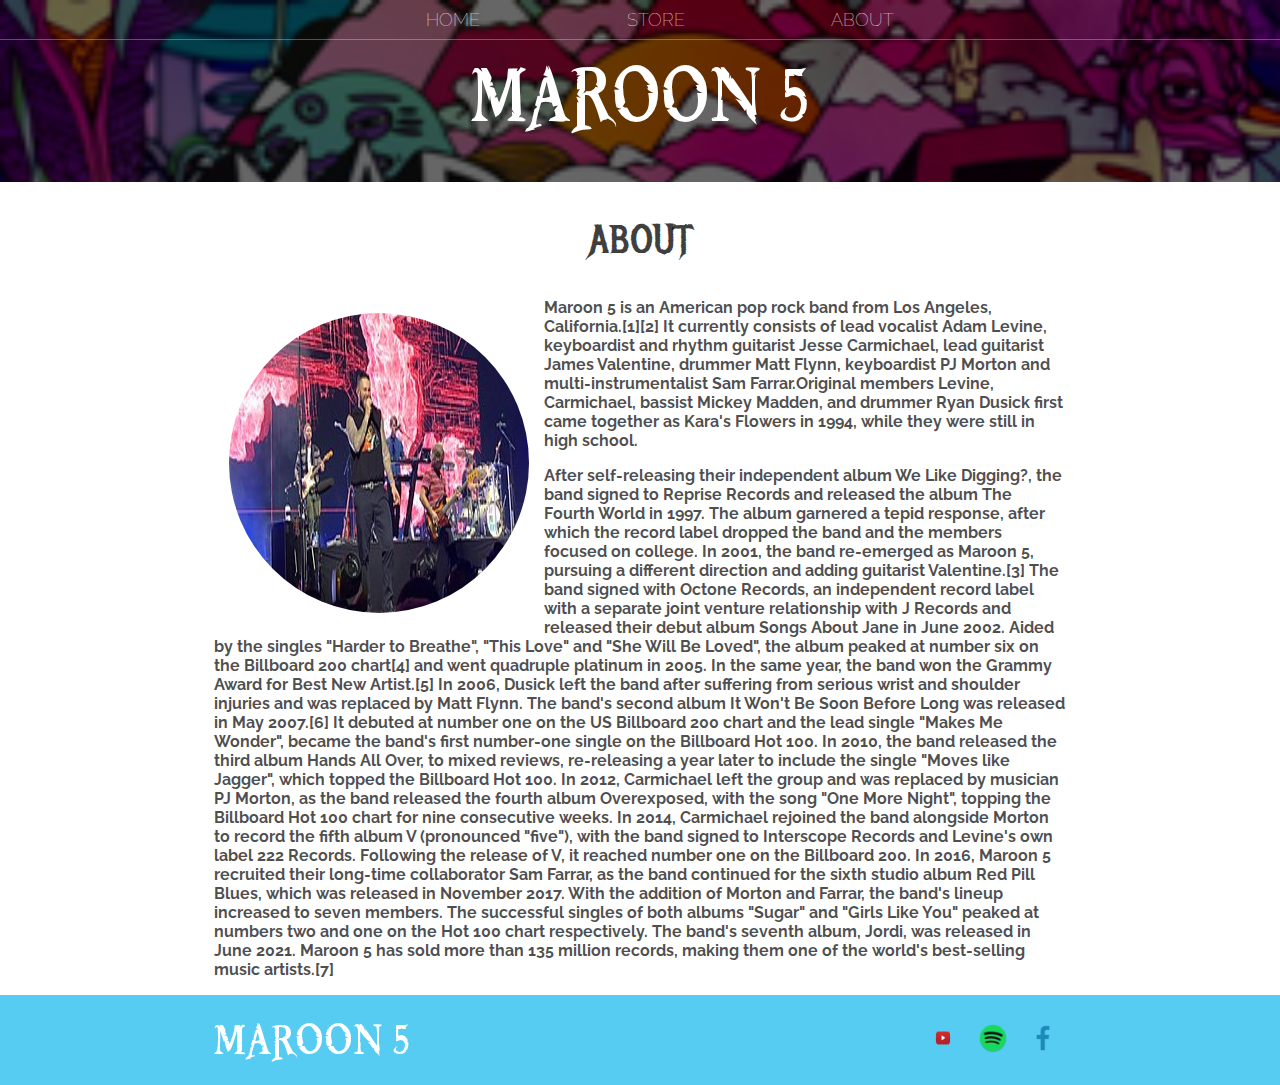
<file: Index.html>
<!DOCTYPE html>
<html>
    <head>
        <title>MAROON 5 | HOME</title>
        <link rel="stylesheet" href="styles.css">
    </head>
    <body>
        <header class="main-header">
            <nav class="nav main-nav">
                <ul>
                    <li><a href="Index.html">HOME</a></li>
                    <li><a href="Store.html">STORE</a></li>
                    <li><a href="About.html">ABOUT</a></li>
                </ul>
            </nav>  
            <h1 class="band-name band-name-large">MAROON 5</h1>
        </header>
        <section class="content-section container">
            <h2 class="section-header">ABOUT</h2>
            <img class="about-band-image" src="images/M5.jpg">
            <p>
                Maroon 5 is an American pop rock band from Los Angeles, California.[1][2] It currently consists of lead vocalist Adam Levine,
                 keyboardist and rhythm guitarist Jesse Carmichael, lead guitarist James Valentine, drummer Matt Flynn, keyboardist PJ Morton and 
                 multi-instrumentalist Sam Farrar.Original members Levine, Carmichael, bassist Mickey Madden, and drummer Ryan Dusick first came
                  together as Kara's Flowers in 1994, while they were still in high school.</p>

<p>
After self-releasing their independent album We Like Digging?, the band signed to Reprise Records and released 
the album The Fourth World in 1997. The album garnered a tepid response, after which the record label dropped the 
band and the members focused on college. In 2001, the band re-emerged as Maroon 5, pursuing a different direction 
and adding guitarist Valentine.[3] The band signed with Octone Records, an independent record label with a separate 
joint venture relationship with J Records and released their debut album Songs About Jane in June 2002. Aided by the 
singles "Harder to Breathe", "This Love" and "She Will Be Loved", the album peaked at number six on the Billboard 200 
chart[4] and went quadruple platinum in 2005. In the same year, the band won the Grammy Award for Best New Artist.[5] 
In 2006, Dusick left the band after suffering from serious wrist and shoulder injuries and was replaced by Matt Flynn.

The band's second album It Won't Be Soon Before Long was released in May 2007.[6] It debuted at number one on the US 
Billboard 200 chart and the lead single "Makes Me Wonder", became the band's first number-one single on the Billboard
 Hot 100. In 2010, the band released the third album Hands All Over, to mixed reviews, re-releasing a year later to include 
 the single "Moves like Jagger", which topped the Billboard Hot 100. In 2012, Carmichael left the group and was replaced 
 by musician PJ Morton, as the band released the fourth album Overexposed, with the song "One More Night", topping the Billboard 
 Hot 100 chart for nine consecutive weeks.

In 2014, Carmichael rejoined the band alongside Morton to record the fifth album V (pronounced "five"), with the band signed to 
Interscope Records and Levine's own label 222 Records. Following the release of V, it reached number one on the Billboard 200. In 2016,
 Maroon 5 recruited their long-time collaborator Sam Farrar, as the band continued for the sixth studio album Red Pill Blues, which was
  released in November 2017. With the addition of Morton and Farrar, the band's lineup increased to seven members. The successful singles
   of both albums "Sugar" and "Girls Like You" peaked at numbers two and one on the Hot 100 chart respectively. The band's seventh album,
    Jordi, was released in June 2021. Maroon 5 has sold more than 135 million records, making them one of the world's best-selling music artists.[7]
            </p>
        </section>
        <footer class="main-footer">
            <div class="container main-footer-container">
            <h3 class="band-name">MAROON 5</h3>
            <ul class="nav footer-nav">
                <li> <a href="https://www.youtube.com/watch?v=dQw4w9WgXcQ" target="_blank">
                    <img src="images/yt.png"
                    width="30">
                </a>
            </li>
                <li> <a href="https://www.youtube.com/watch?v=dQw4w9WgXcQ" target="_blank">
                    <img src="images/sp.png"
                    width="30">
                </a>
            </li>
                <li> <a href="https://www.youtube.com/watch?v=dQw4w9WgXcQ" target="_blank">
                    <img src="images/fb.png"
                    width="30">
                </a>
            </li>
            </ul>
          </div>
        </footer>
    </body>
</html>
</file>
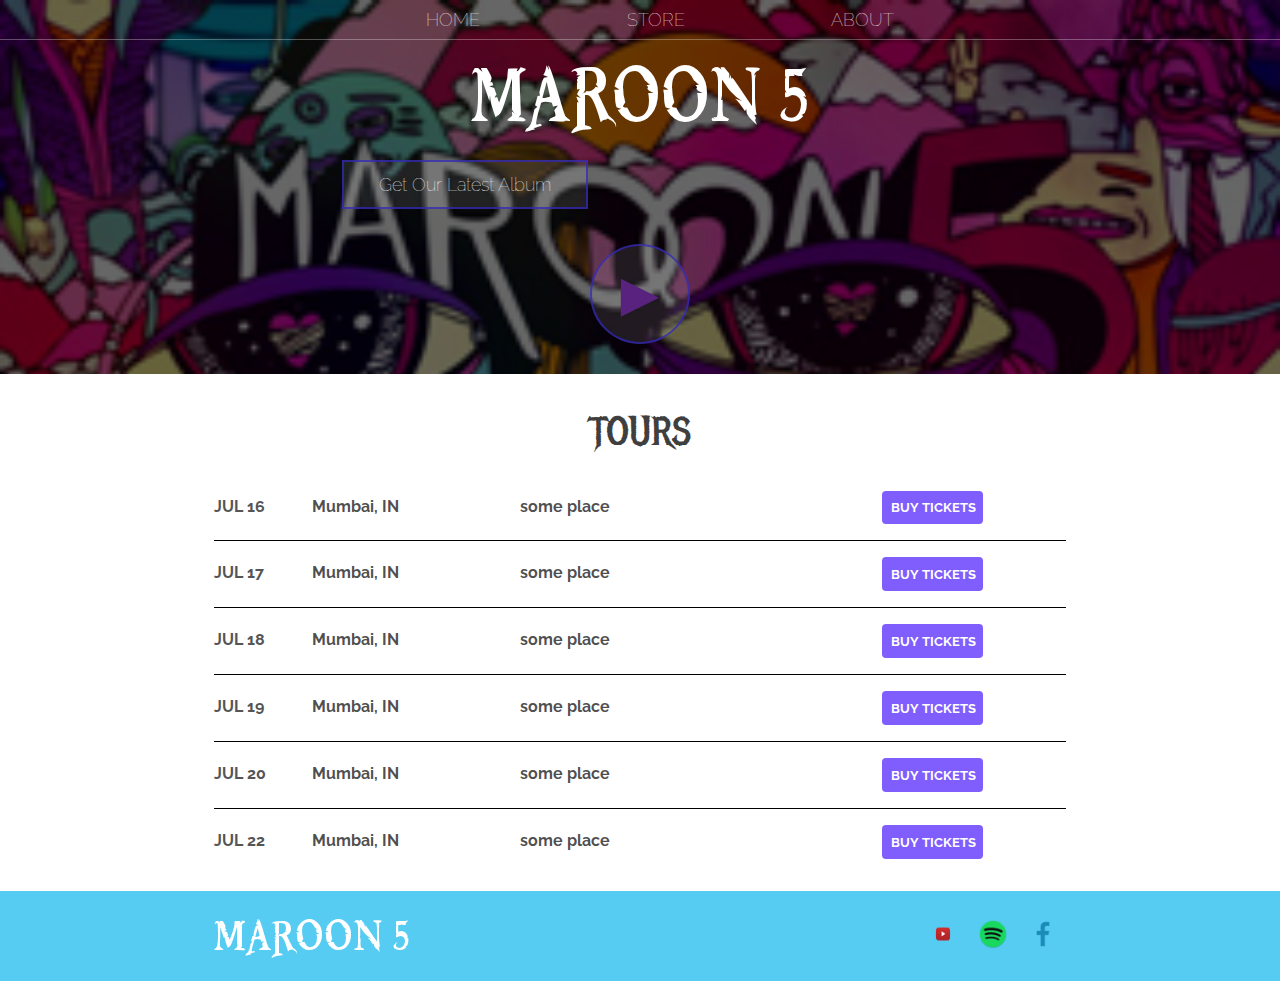
<file: About.html>
<!DOCTYPE html>
<html>
    <head>
        <title>MAROON 5 | ABOUT</title>
        <meta name="description" content="this is the description">
        <link rel="stylesheet" href="styles.css">
    </head>
    <body>
        <header class="main-header">
            <nav class="nav main-nav">
                <ul>
                    <li><a href="Index.html">HOME</a></li>
                    <li><a href="Store.html">STORE</a></li>
                    <li><a href="About.html">ABOUT</a></li>
                </ul>
            </nav>
            
            <h1 class="band-name band-name-large">MAROON 5</h1>
            <div class="container">
            <button class="btn btn-header" type="button">Get Our Latest Album</button>
            </div>
            <button class="btn btn-header btn-play" type="button">&#9658</button>
        </header>
         <section class="content-section container">
             <h2 class="section-header">TOURS</h2>
            
                 <div class="tour-row">
                     <span class="tour-item tour-date">JUL 16</span> 
                     
                     <span class="tour-item tour-city">Mumbai, IN</span>
                    
                     <span class="tour-item tour-arena">some place</span>
                     
                     <button type="button" class="btn 
                     tour-item tour-btn btn-primary"> BUY TICKETS</button>
                 </div>
                 
             
             
                <div class="tour-row">
                    <span class="tour-item tour-date">JUL 17</span> 
                    
                    <span class="tour-item tour-city">Mumbai, IN</span>
                    
                    <span class="tour-item tour-arena"> some place</span>
                    
                    <button type="button"  class="btn  
                    tour-item tour-btn btn-primary"> BUY TICKETS</button>
                </div>
                
            </div>
            
                <div class="tour-row">
                    <span class="tour-item tour-date">JUL 18</span> 
                    
                    <span class="tour-item tour-city">Mumbai, IN</span>
                    
                    <span class="tour-item tour-arena">some place</span>
                    
                    <button type="button" class="btn  
                    tour-item tour-btn btn-primary"> BUY TICKETS</button>
                </div>
                
            </div>
            
                <div class="tour-row">
                    <span class="tour-item tour-date">JUL 19</span> 
                    
                    <span class="tour-item tour-city">Mumbai, IN</span>
                    
                    <span class="tour-item tour-arena">some place</span>
                    
                    <button type="button" class="btn  
                    tour-item tour-btn btn-primary"> BUY TICKETS</button>
                </div>
            
            
                <div class="tour-row">
                    <span class="tour-item tour-date">JUL 20</span> 
                    
                    <span class="tour-item tour-city">Mumbai, IN</span>
                  
                    <span class="tour-item tour-arena">some place</span>
                   
                    <button type="button" class="btn  
                    tour-item tour-btn btn-primary"> BUY TICKETS</button>
                </div>
                
                <div class="tour-row">
                    <span class="tour-item tour-date">JUL 22</span> 
                    
                    <span class="tour-item tour-city">Mumbai, IN</span>
                  
                    <span class="tour-item tour-arena">some place</span>
                   
                    <button type="button" class="btn  
                    tour-item tour-btn btn-primary"> BUY TICKETS</button>
                </div>
                
            
         </section>
         <footer class="main-footer">
            <div class="container main-footer-container">
            <h3 class="band-name">MAROON 5</h3>
            <ul class="nav footer-nav">
                <li> <a href="https://www.youtube.com/watch?v=dQw4w9WgXcQ" target="_blank">
                    <img src="images/yt.png"
                    width="30">
                </a>
            </li>
                <li> <a href="https://www.youtube.com/watch?v=dQw4w9WgXcQ" target="_blank">
                    <img src="images/sp.png"
                    width="30">
                </a>
            </li>
                <li> <a href="https://www.youtube.com/watch?v=dQw4w9WgXcQ" target="_blank">
                    <img src="images/fb.png"
                    width="30">
                </a>
            </li>
            </ul>
          </div>
        </footer>
    </body>
</html>
</file>
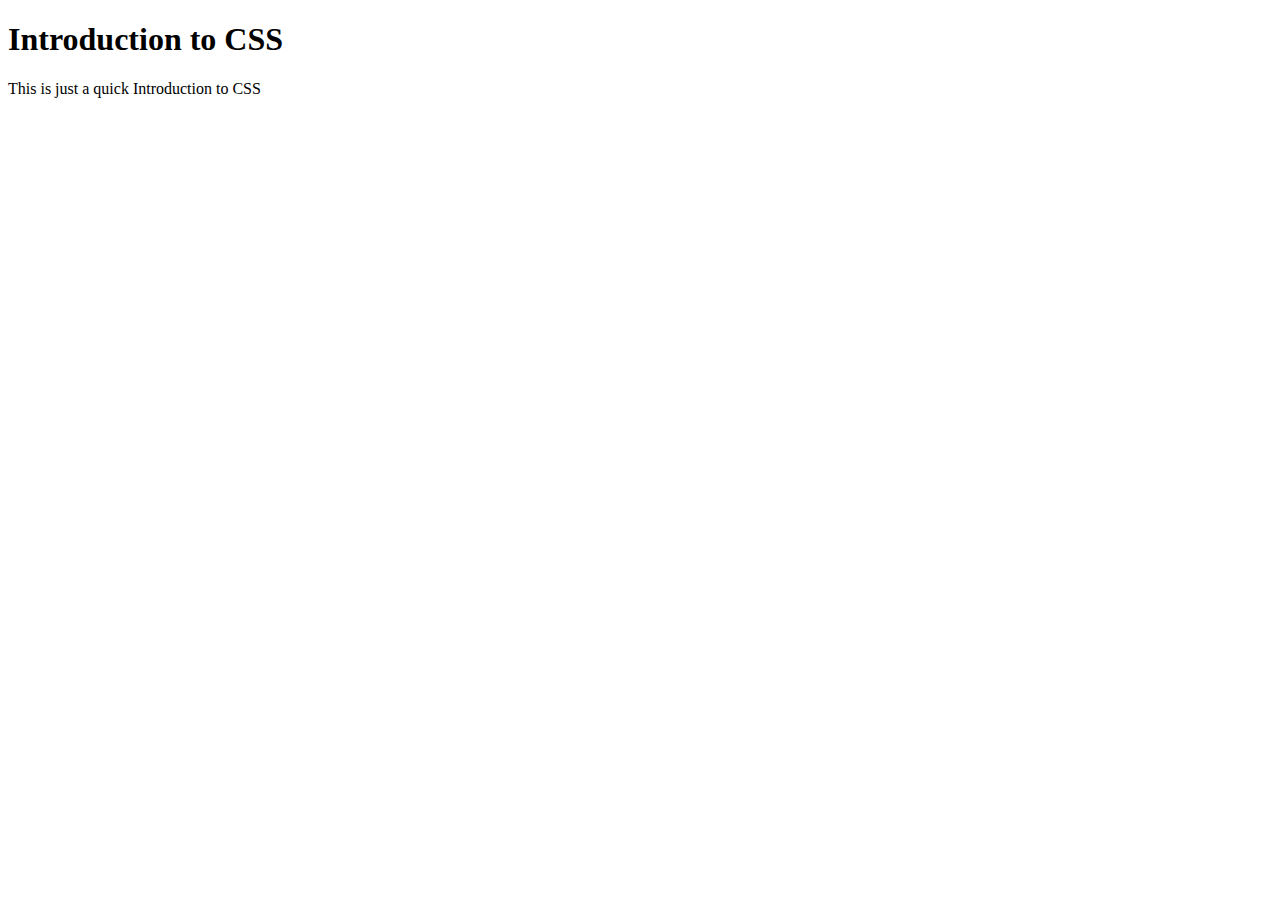
<file: index-css.html>
<!DOCTYPE html>
<html>
    <head>
        <title>CSS TRIAL</title>
       
    </head>
    <body>
        <h1 class="blue">Introduction to CSS</h1>
        <p>This is just a quick Introduction to CSS</p>
    </body>
</html>
</file>
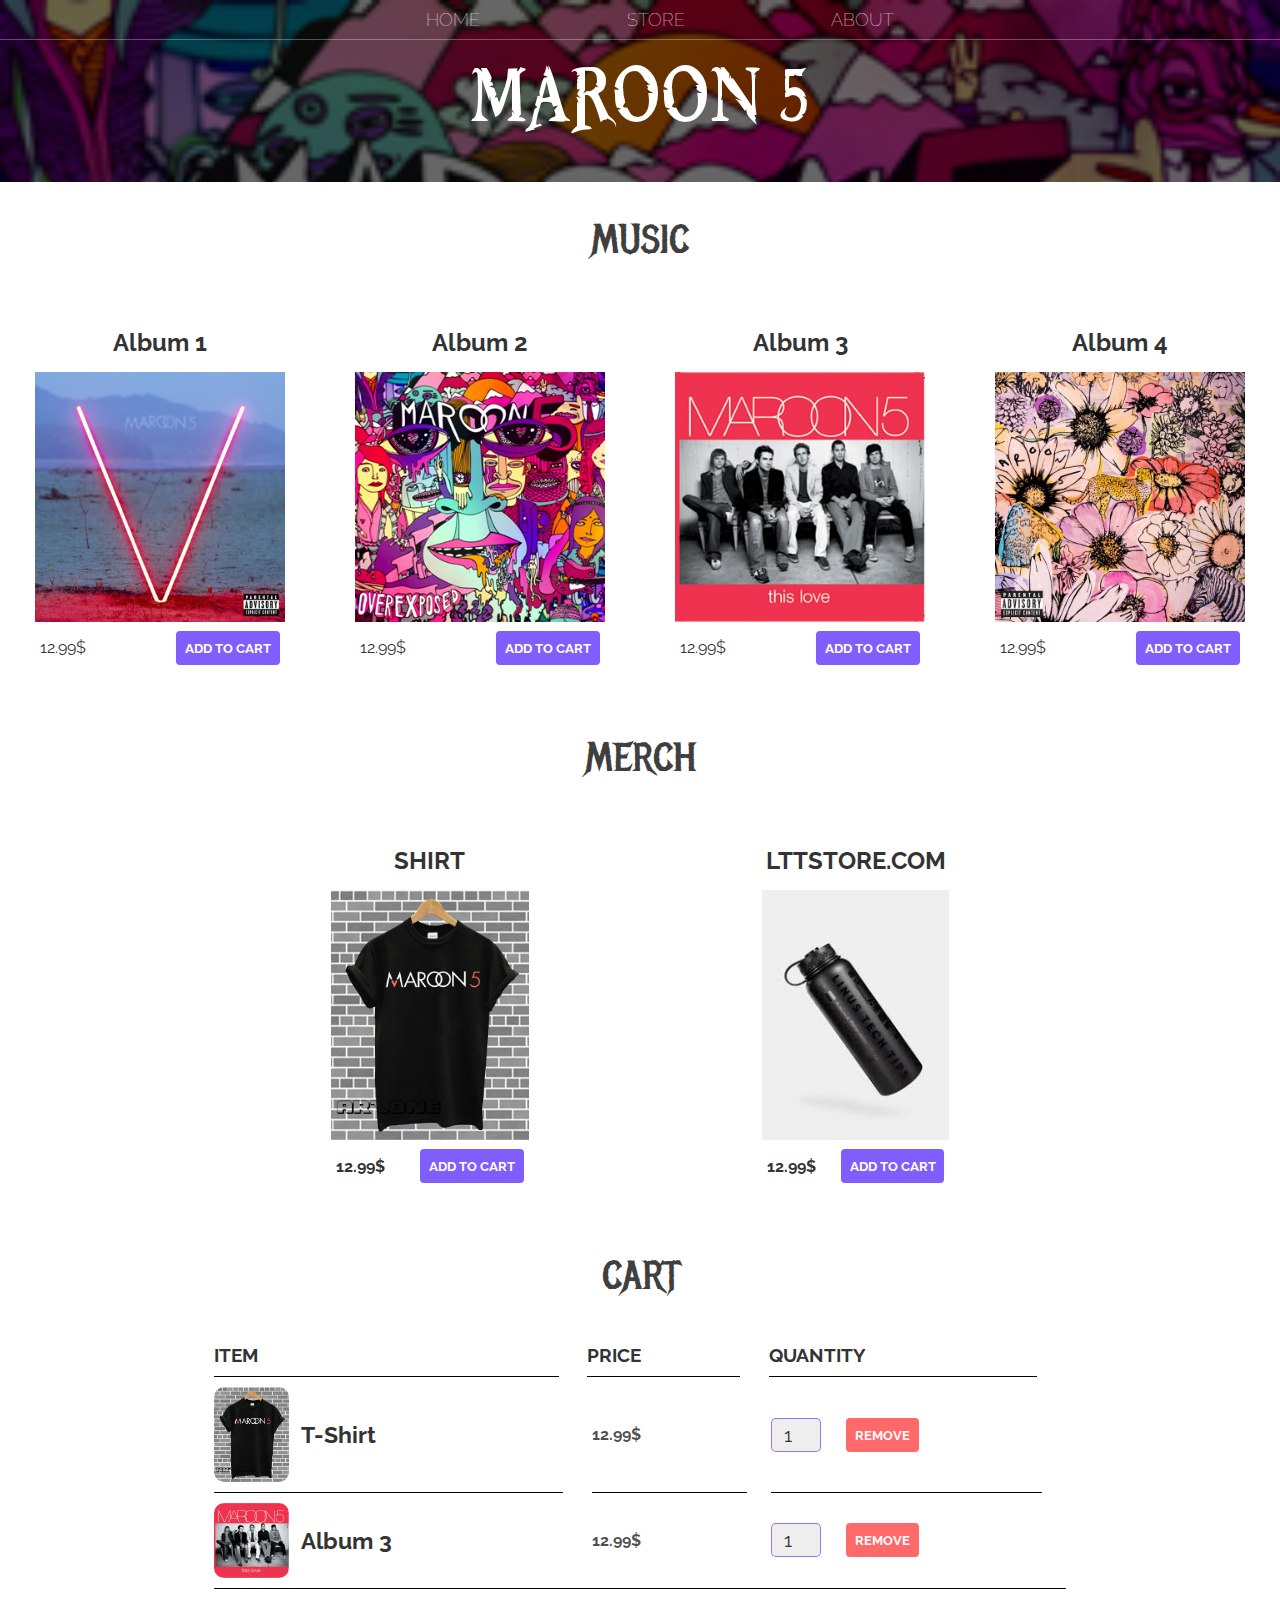
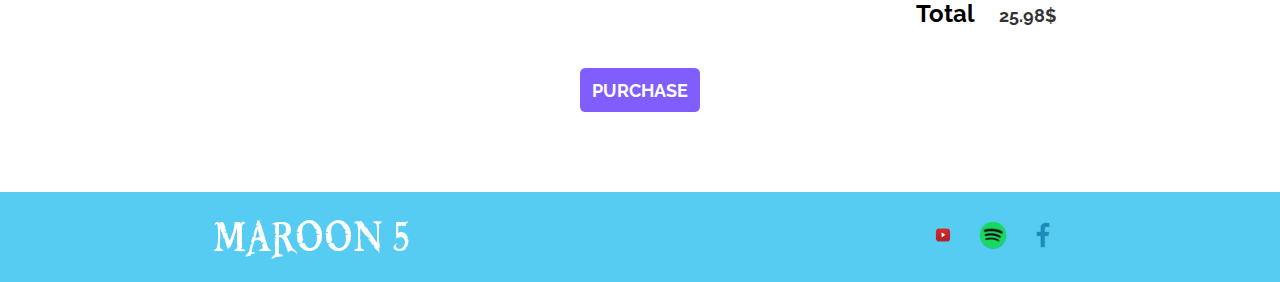
<file: Store.html>
<!DOCTYPE html>
<html>
    <head>
        <title>MAROON 5 | STORE</title>
        <meta name="description" content="this is the description">
        <link rel="stylesheet" href="styles.css">
    </head>
    <body>
        <header class="main-header">
            <nav class="nav main-nav">
                <ul>
                    <li><a href="Index.html">HOME</a></li>
                    <li><a href="Store.html">STORE</a></li>
                    <li><a href="About.html">ABOUT</a></li>
                </ul>
            </nav>  
            <h1 class="band-name band-name-large">MAROON 5</h1>
        </header>
     <section>
          <h2 class="section-header">MUSIC</h2>
            <div class="shop-items">
            <div class="shop-item">
                
                    <span class="shop-item-title">Album 1</span>
                    
                    <img class="shop-item-image" src="images/1.jpg"
                    >
                    <div class="shop-item-details">
                        <span class="shop-item-price">12.99$</span>
                        <button class="btn btn-primary shop-item-button" type="button">ADD TO CART</button>
                    </div>
            </div>
            
            <div class="shop-item">
            
                <span class="shop-item-title">Album 2</span>
                
                    <img class="shop-item-image" src="images/2.png">
                    <div class="shop-item-details">
                        <span class="shop-item-price">12.99$</span>
                        <button class="btn btn-primary shop-item-button" type="button">ADD TO CART</button>
                </div>
            </div>
            <div class="shop-item">
                
                <span class="shop-item-title">Album 3</span>
                
                    <img class="shop-item-image" src="images/3.png">
                    <div class="shop-item-details">
                        <span class="shop-item-price">12.99$</span>
                        <button class="btn btn-primary shop-item-button" type="button">ADD TO CART</button>
                </div>
            </div>
            <div class="shop-item">
                
                <span class="shop-item-title">Album 4</span>
                
                    <img class="shop-item-image" src="images/4.webp">
                    <div class="shop-item-details">
                        <span class="shop-item-price">12.99$</span>
                        <button class="btn btn-primary shop-item-button" type="button">ADD TO CART</button>
                </div>
            </div>
        </div>
     </section>

    
     <section class="container content-section">
        <h2 class="section-header">MERCH</h2>
        <div class="shop-items">
        <div class="shop-item">
            
                <span class="shop-item-title">SHIRT</span>
              
                <img class="shop-item-image" src="images/m1.jpg">
                <div class="shop-item-details">
                    <span class="shop-item-price">12.99$</span>
                    <button class="btn btn-primary shop-item-button" type="button">ADD TO CART</button>
               </div>
        </div>
        <div class="shop-item">
            
                <span class="shop-item-title">LTTSTORE.COM</span>
             
                <img class="shop-item-image" src="images/m2.jpg">
                <div class="shop-item-details">
                    <span class="shop-item-price">12.99$</span>
                    <button class="btn btn-primary shop-item-button" type="button">ADD TO CART</button>
               </div>
        </div>
    </div>
     </section>


     <section class="container content-section">
        <h2 class="section-header">CART</h2>
        <div class="cart-items">
            <div class="cart-row">
                <span class="cart-item cart-header cart-column">ITEM</span>
                
                <span class="cart-price cart-header cart-column">PRICE</span>
            
                <span class="cart-quantity cart-header cart-column">QUANTITY</span>
            </div>
            <div class="cart-row">
                <div class="cart-item cart-column">
                <img class="cart-item-image" src="images/m1.jpg" width="50">
                
                <span class="cart-item-title">T-Shirt</span>
            </div>
            
                <span class="cart-price cart-column">12.99$</span>
            <div class="cart-quantity cart-column">
                <input class="cart-quantity-input" type="number" value="1">
                <button class="btn btn-danger" type="button">REMOVE</button>
            </div>
            </div>
            <div class="cart-row">
                <div class="cart-item cart-column">
                <img class="cart-item-image" src="images/3.png" width="50">
            
                <span class="cart-item-title">Album 3</span>
            </div>
                <span class="cart-price cart-column">12.99$</span>
                
                <div class="cart-quantity cart-column">
                <input class="cart-quantity-input" type="number" value="1">
                <button class="btn btn-danger" type="button">REMOVE</button>
            </div>
            </div>
    </div>

        <div class="cart-total">
            <span class="cart-total-title">Total</span>
            <span class="cart-total-price">25.98$</span>
        </div>
        
            <button class="btn btn-primary btn-purchase" role="button">PURCHASE</button>
        
     </section>    
     <footer class="main-footer">
        <div class="container main-footer-container">
        <h3 class="band-name">MAROON 5</h3>
        <ul class="nav footer-nav">
            <li> <a href="https://www.youtube.com/watch?v=dQw4w9WgXcQ" target="_blank">
                <img src="images/yt.png"
                width="30">
            </a>
        </li>
            <li> <a href="https://www.youtube.com/watch?v=dQw4w9WgXcQ" target="_blank">
                <img src="images/sp.png"
                width="30">
            </a>
        </li>
            <li> <a href="https://www.youtube.com/watch?v=dQw4w9WgXcQ" target="_blank">
                <img src="images/fb.png"
                width="30">
            </a>
        </li>
        </ul>
      </div>
    </footer>
    </body>
</html>
</file>
<file: styles.css>
@import url('https://fonts.googleapis.com/css2?family=Raleway&display=swap');
@import url('https://fonts.googleapis.com/css2?family=Metal+Mania&display=swap');

@font-face {
    font-family: "Booter - Zero Zero";
    src: url("fonts/Booter\ -\ Zero\ Zero.woff")format("woff");
    font-weight: normal;
    font-style: normal;
}
*{
    box-sizing: border-box;
    font-family: Raleway;
}
html,body{
    margin: 0;
    padding: 0;
}

.nav ul{
    margin: 0;   
}
.nav li{
    display: inline;
}
.nav a{
    display: inline-block;
    padding: 0.5em;
    color: white;
    text-decoration: none;
}
.nav a:hover{
    background-color: rgba(255, 255, 255, .3);
}
.main-nav {
    text-align: center;
    font-size: 1.1em;
    font-weight: lighter;
    border-bottom: 1px solid rgba(255, 255 ,255 , .3);
}
.main-nav li{
    padding: 0 5%;
}
.main-header{
    background-color: rgba(0 ,0 ,0 ,.6);
    background-image: url("images/2.png");
    background-blend-mode: multiply;
    background-size: cover;
    padding-bottom: 30px;
}
.band-name{
    text-align: center;
    margin: 0;
    font-size: 4em;
    font-family:"Booter - Zero Zero";
    color: white;
    font-weight: normal;
}
.band-name-large{
    font-size: 7em;
}
.content-section{
    margin: 1em;
    color: rgba(0 ,0 ,0 ,.7);
    font-weight: bolder;
}
.container{
    max-width: 900px;
    margin: 0 auto;
    padding:  0 1.5em;
}
.section-header{
    font-family: "Metal Mania";
    font-weight: normal;
    color: rgba(0, 0, 0, 0.75);
    text-align: center;
    font-size: 2.5em;
}
.about-band-image{
    float: left;
    height: 300px;
    width: 300px;
    margin: 15px;
    border-radius: 50%;
   
}
.main-footer{
    background-color: #56CCF2;
    color: white;
    padding: .25em 0;
}

.main-footer-container{
    display: flex;
    align-items: center;
}
.main-footer-container ul{
    flex-grow: 1;
    text-align: end;
}
.fotter-nav li{
    padding:  0 .5em;
}
.footer-nav img{
    width: 30px;
    height: 30px;
}
.btn{
    text-align: center;
    vertical-align: middle;
    padding: .67em;
    cursor: pointer;
}
.btn-header{
    margin: .5em 15% 2em 15%;
    color: white;
    border: 2px solid rgba(49, 40, 182, 0.753);
    background-color: rgba(255, 255, 255, 0.1);
    border-radius: 0;
    font-size: 1.1em;
    font-weight: lighter;
    padding-left: 2em;
    padding-right: 2em;
}
.btn-header:hover{
    background-color: rgba(255, 255, 255, 0.356);
}
.btn-play{
   display: block;
   margin:  0 auto;
   color: rgb(89, 34, 126);
   font-size: 4em;
    border-radius: 50%;
    padding: 0;
    width: 100px;
    height: 100px;
}
.tour-row{
    border-bottom: 1px solid black;
    padding-bottom: 1em;
    margin-bottom: 1em;
}
.tour-row:last-child{
    border-bottom: none;
}
.tour-item{
    display:  inline-block;
    padding-right: .5em;
    
}
.tour-date{
    color:#555;
    font-weight: bold;
    width: 11%;
}
.tour-city{
    width: 24%;
}
.tour-arena{
    width: 42%;
}
.tour-btn{
    max-width: 19%;
}
.btn-primary{
    color: white;
    background-color: rgba(55, 0, 252, 0.637);
    border: none;
    border-radius: .3em;
    font-weight: bold;
}
.btn-primary:hover{
    background-color: rgb(55, 0, 252);
}
.shop-item{
    margin: 30px;
}
.shop-item-title{
    display: block;
    width: 100%;
    text-align: center;
    font-weight: bold;
    font-size: 1.5em;    
    color: #333;
    margin-bottom: 15px;
}
.shop-item-image{
    height: 250px;
}
.shop-item-details{
    display: flex;
    align-items: center;
    padding: 5px;
}
.shop-item-price{
    flex-grow: 1;
    color: #333;
}
.shop-items{
    display: flex;
    flex-wrap: wrap;
    justify-content: space-around;
}
.cart-header{
    font-weight: bold;
    font-size: 1.2em;
    color: #333;
}
.cart-column{
    display: flex;
    align-items: center;
    border-bottom: 1px solid black;
    margin-right: 1.5em;
    padding-bottom: 10px;
    margin-top: 10px;
}
.cart-row{
    display: flex;
}
.cart-item{
width: 45%;
font-size: 1.2em;
color:#333;
}
.cart-price{
width: 20%;
}
.cart-quantity{
width: 35%;
}

.cart-item-title{
    color: #333;
    margin-left: .5em;
    font-size: 1.2em;
}
.cart-item-image{
    width: 75px;
    height: auto;
    border-radius: 10px;
}
.btn-danger{
    color: white;
    background-color: rgba(255, 0, 0, 0.589);
    border: none;
    border-radius: .3em;
    font-weight: bold;
}
.btn-danger:hover{
    background-color: red;
}
.cart-quantity-input
{
    height:  34px;
    width: 50px;
    border-radius: 5px;
    border: 1px solid rgba(55, 0, 252, 0.493);;
    background-color: #eee;
    color: #333;
    padding: 0;
    text-align: center;
    font-size: 1.2em;
    margin-right: 25px;
}
.cart-row:last-child{
    border-bottom: 1px solid black;
}
.cart-row:last-child .cart-column{
    border: none;
}
.cart-total{
    text-align: end;
    margin-top: 10px;
    margin-right: 10px;

}
.cart-total-title{
    font-weight: bold;
    font-size: 1.5em;
    color: black;
    margin-right: 20px;
}
.cart-total-price{
    color: #333;
    font-size: 1.1em;
}
.btn-purchase{
    display: block;
    margin: 40px auto 80px auto;
    font-size: 1.1em;
}
</file>
